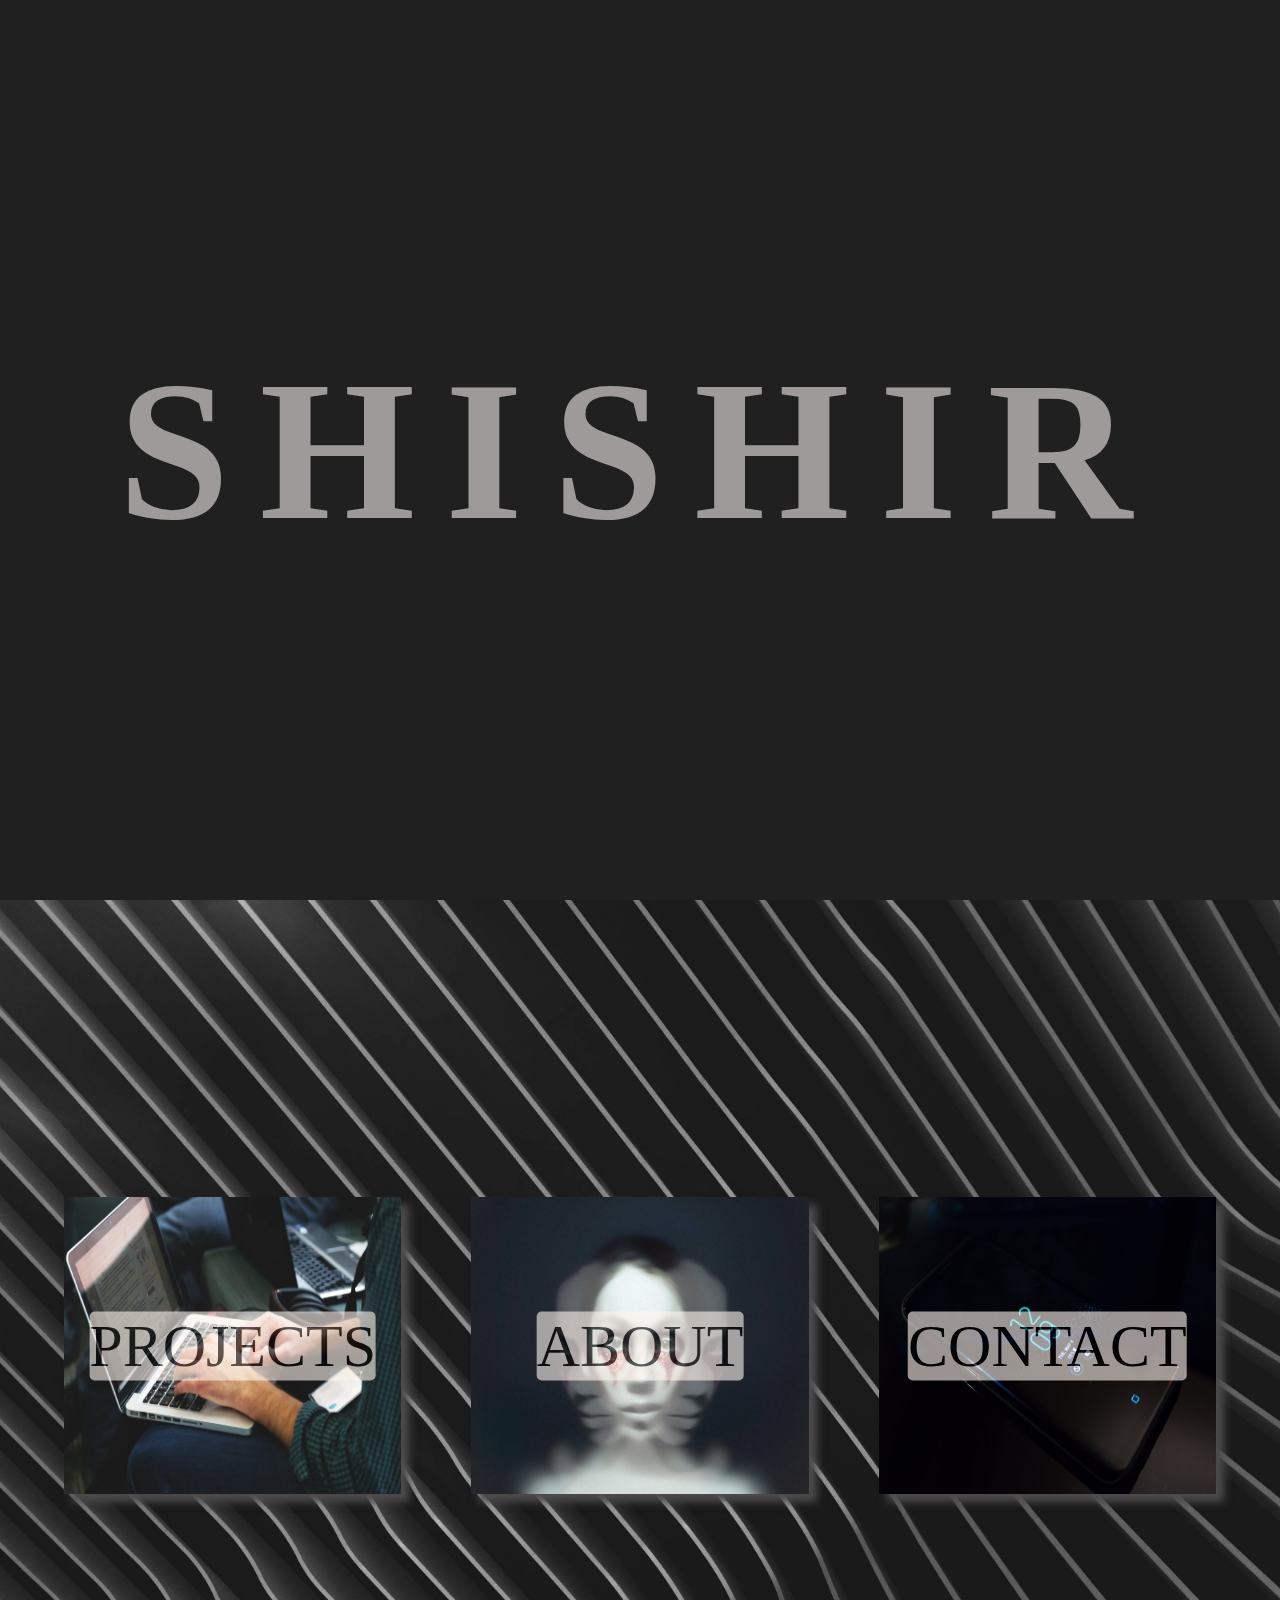
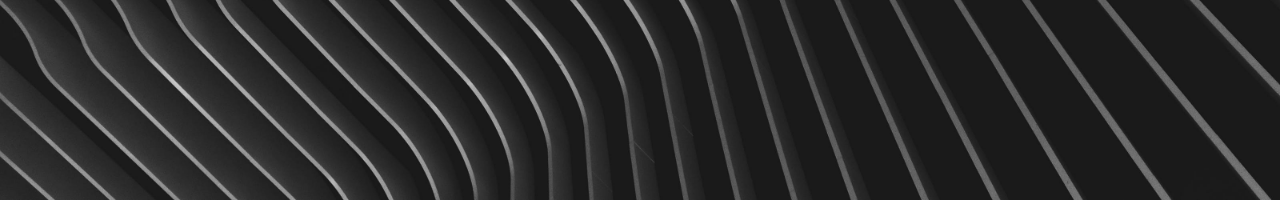
<file: index.html>
<!DOCTYPE html>
<html lang="en">
<head>
    <meta charset="UTF-8">
    <meta name="viewport" content="width=device-width, initial-scale=1.0">
    <title>Shishir</title>
    <link rel="stylesheet" href="fetus.css">
    <link rel="stylesheet" href="animate.css">
    
</head>
<body>
    <div class="name animated fadeIn">
        <h1>SHISHIR</h1>

    </div>
    <section>
        <div class="scroll">
            <a href="#second-page">
                <span></span>
                <span></span>
                <span></span>
            </a>
        </div>
    </section>
    <div id="second-page">
        <div class="box">
            <div class="projects">
                <a href="#"><span class="title pr">PROJECTS</span></a>
                
                <a href="#"><img src="projects.jpg"></a>
            </div>

            <div class="about">
                <a href="about.html" target="_blank"><span class="title ab">ABOUT</span></a>
                <a href="about.html" target="_blank"><img src="about.jpeg"></a>  
            </div>

            <div class="contact">
                <a href="https://forms.gle/Qa13R46mVM2FFjFZ9" target="_blank"><span class="title co">CONTACT</span></a>
                <a href="https://forms.gle/Qa13R46mVM2FFjFZ9"><img src="contact.jpeg"></a>
            </div>

            
            
        </div>
    </div>
</body>
</html>
</file>
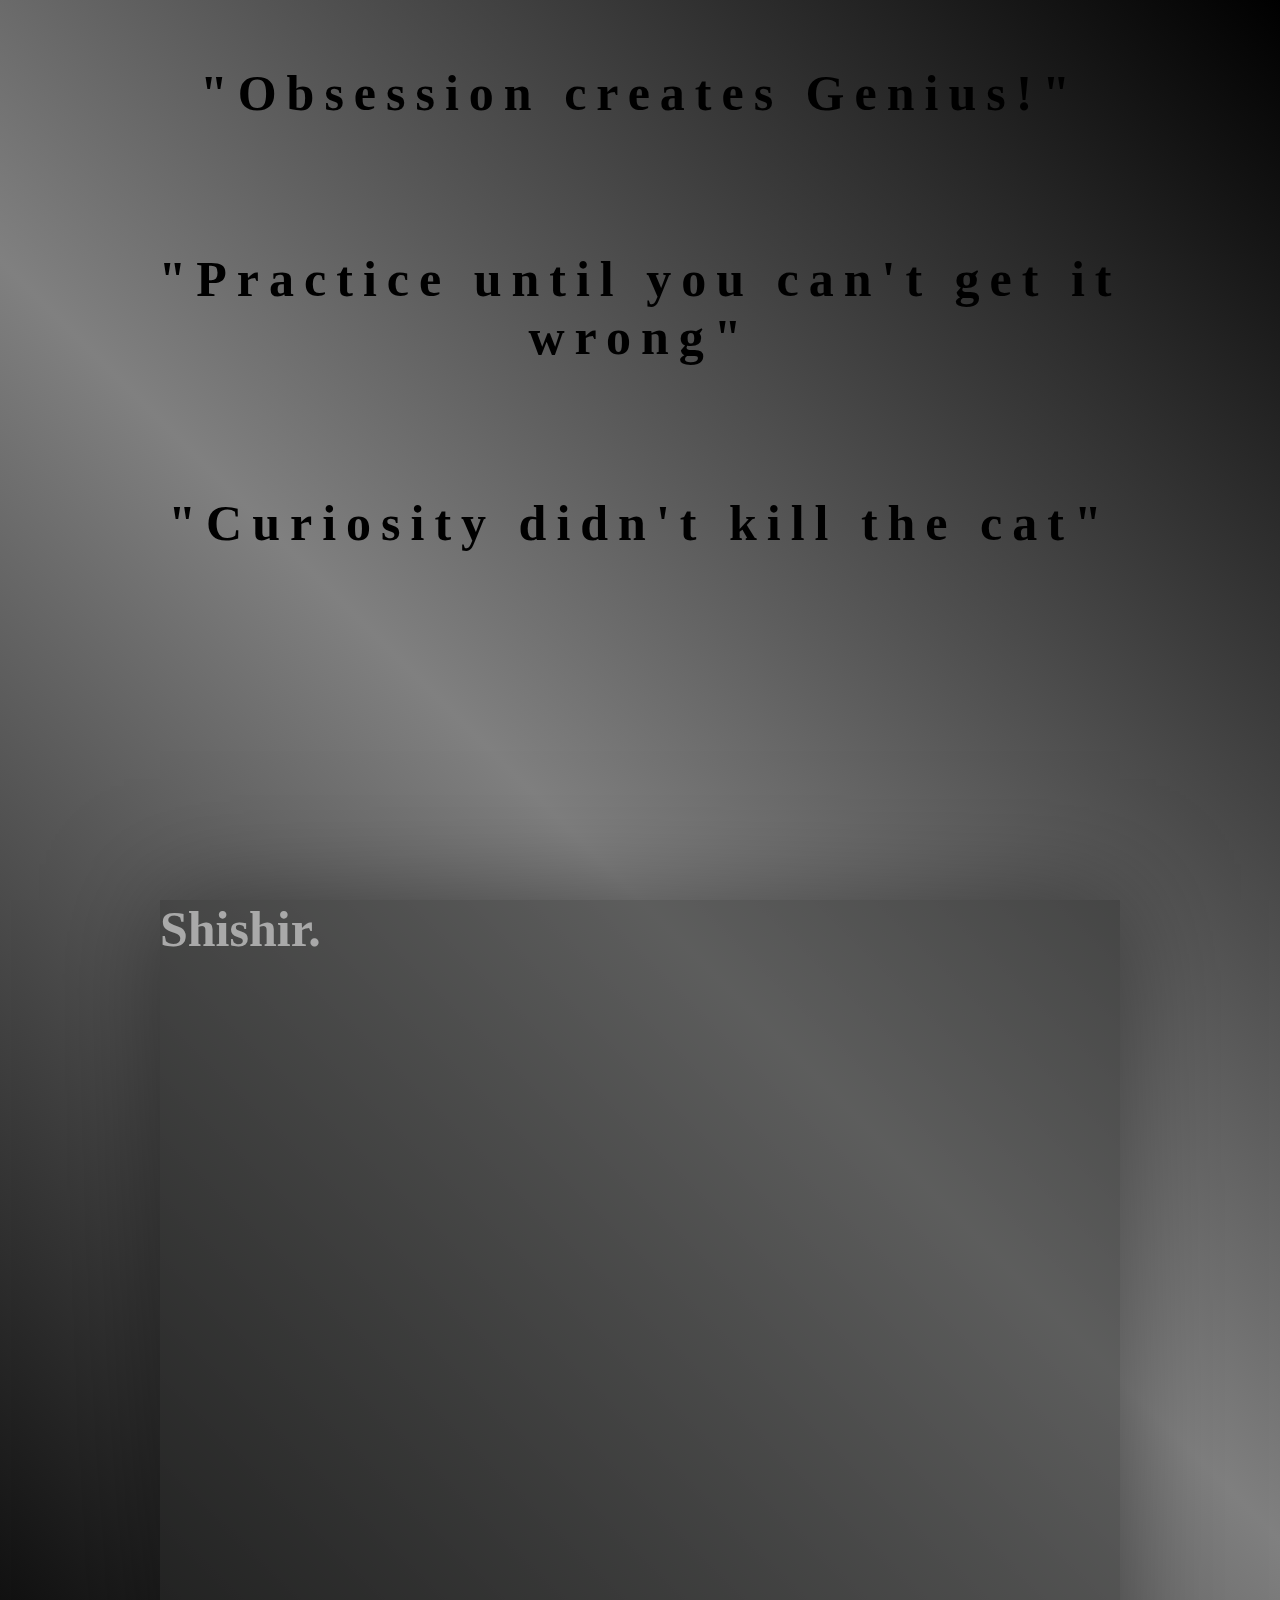
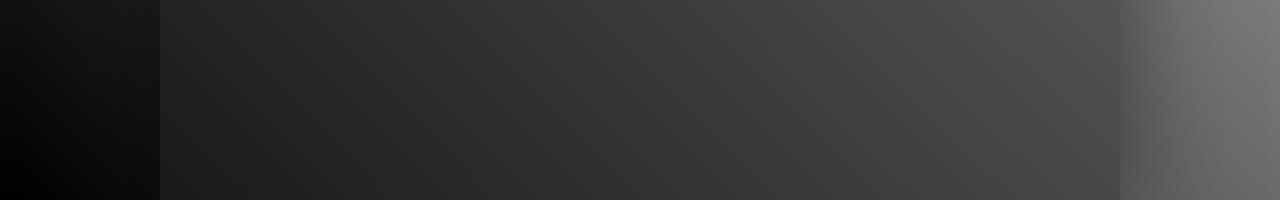
<file: about.html>
<!DOCTYPE html>
<html lang="en">
<head>
    <meta charset="UTF-8">
    <meta name="viewport" content="width=device-width, initial-scale=1.0">
    <title>Shishir.</title>
    <link rel="stylesheet" href="about.css">
    <link rel="stylesheet" href="animate.css">
    <link href="https://fonts.googleapis.com/css?family=Open+Sans&display=swap" rel="stylesheet"></head>
<body>
    <h1 class="quote animated bounceInDown ">"Obsession creates Genius!"</h1>
    <h1 class="quote animated bounceInDown delay-1s">"Practice until you can't get it wrong"</h1>
    <h1 class="quote quote1 animated hinge delay-5s"><p class="animated bounceInDown delay-2s">"Curiosity didn't kill the cat"</p></h1>
    
    <div class="scroll">
        <a href="#name">
            <span></span>
            <span></span>
            <span></span>
        </a>
    </div>
    <div class="name" id="name">
        <h1>Shishir.</h1>

    </div>
</body>
</html>
</file>
<file: fetus.css>
*{
    margin:0;
    padding:0;


}
html{
    scroll-behavior: smooth;
}
body{
    background-color: rgb(32, 32, 32);
    color:rgb(158, 154, 154);
}
.name{
    position:absolute;
    top:50%;
    left:50%;
    transform:translate(-50%,-50%);
    font-size: 100px;
    letter-spacing: 30px;
    animation-duration: 3200ms;
    animation-delay: 1.5s;
}
#second-page{
    position:absolute;
    top:100vh;
    height:100%;
    width:100%;
    background-color: blue;
    background-image: url("black1.jpeg");
    background-size: cover;
    
}
.box{
    display:grid;
    width:90%;
    height:33%;
    grid-template-columns: 1fr 1fr 1fr;
    
    position:relative;
    left:5%;
    top:33%;
    grid-template-rows: 100%;
    grid-column-gap: 70px;
    text-align: center;
}

img{
    position:relative;
    width:100%;
    height:100%;
    
    
}

.box div{
    height:100%;
    width:100%;
    overflow: hidden;
    box-shadow: 8px 8px 8px rgb(77, 75, 75);
    position:relative;
    
   
}



.title{
    
    position:absolute;
    top:50%;
    left:50%;
    transform:translate(-50%,-50%);
    
    font-size: 60px;
    z-index:1;
    color:black;
    background-color: seashell;
    opacity:0.6;
    border-radius: 5px;
    
    
}
.scroll{
    position: absolute;
    bottom:30px;
    left:50%;
    width:50px;
    height:50px;
    
    transform:translateY(-80px) translateX(-50%) rotate(45deg);

}
.scroll span{
    position:absolute;
    top:0;
    left:0;
    display:block;
    width:100%;
    height:100%;
    border-bottom: 2px solid #fff;
    border-right: 2px solid #fff;
    animation:animate 1.5s linear infinite;
    opacity:0;
}
.scroll span:nth-child(1){
    transform:translate(-15px,-15px);
    animation-delay: -0.4s;
}
.scroll span:nth-child(2){
    transform:translate(15px,15px);
    animation-delay: 0s;
}
.scroll span:nth-child(3){
    transform:translate(0,0);
    animation-delay: -0.2s;
}
@keyframes animate{
    0%{
        top:-5px;
        left:-5px;
        opacity:0;
    }
    25%{
        top:0;
        left:0;
        opacity:1;
    }
    50%,100%{
        top:-5px;
        left:-5px;
        opacity:0;
    }
}
</file>
<file: about.css>
*{
    margin:0;
    padding:0;
    scroll-behavior: smooth;
}

body{
    width:100%;
    height:200vh;
    background: linear-gradient(45deg,black,gray,black);
}

.name{
    position:absolute;
    top:100vh;
    width:75%;
    height:100%;
    left:12.5%;
    
}
.name::before{
    content:"";
    position:absolute;

    width:100%;
    height:100%;
    opacity:0.4;
    background-color: rgb(42, 43, 42);
    box-shadow: 0 0 100px rgb(0, 0, 0);
}
.name h1{
    color:white;
    font-size:50px;
    
}
.quote{
    text-align: center;
    padding:5%;
    letter-spacing: 10px;
    font-size: 50px;
   
    
}
.scroll{
    position: absolute;
    bottom:30px;
    left:50%;
    width:50px;
    height:50px;
    
    transform:translateY(-30px) translateX(-50%) rotate(45deg);

}
.scroll span{
    position:absolute;
    top:0;
    left:0;
    display:block;
    width:100%;
    height:100%;
    border-bottom: 2px solid #fff;
    border-right: 2px solid #fff;
    animation:animate 1.5s linear infinite;
    opacity:0;
}
.scroll span:nth-child(1){
    transform:translate(-15px,-15px);
    animation-delay: -0.4s;
}
.scroll span:nth-child(2){
    transform:translate(15px,15px);
    animation-delay: 0s;
}
.scroll span:nth-child(3){
    transform:translate(0,0);
    animation-delay: -0.2s;
}
@keyframes animate{
    0%{
        top:-5px;
        left:-5px;
        opacity:0;
    }
    25%{
        top:0;
        left:0;
        opacity:1;
    }
    50%,100%{
        top:-5px;
        left:-5px;
        opacity:0;
    }
}
</file>
